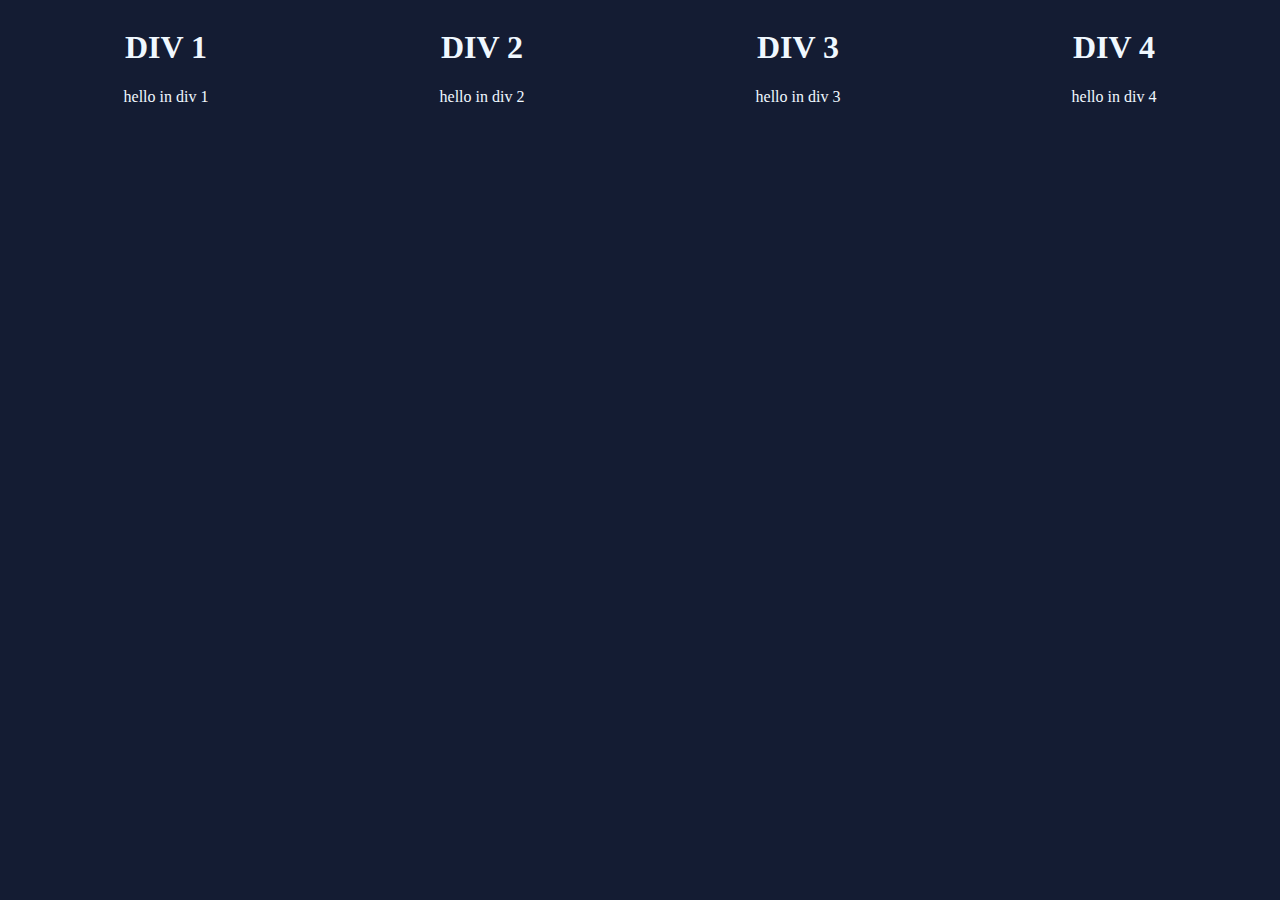
<file: float.html>
<!DOCTYPE html>
<html lang="en">
<head>
    <meta charset="UTF-8">
    <meta name="viewport" content="width=device-width, initial-scale=1.0">
    <link rel="stylesheet" href="./style.css">
    <title>Gallary</title>
</head>
<body>


    <div class="div1">
        <h1>DIV 1</h1>
        <p>hello in div 1</p>
    </div>
    <div class="div1">
        <h1>DIV 2</h1>
        <p>hello in div 2</p>
    </div>
    <div class="div1">
        <h1>DIV 3</h1>
        <p>hello in div 3</p>  
    </div>
    <div class="div1">
        <h1>DIV 4</h1>
        <p>hello in div 4</p>
    </div>

    
    
</body>
</html>
</file>
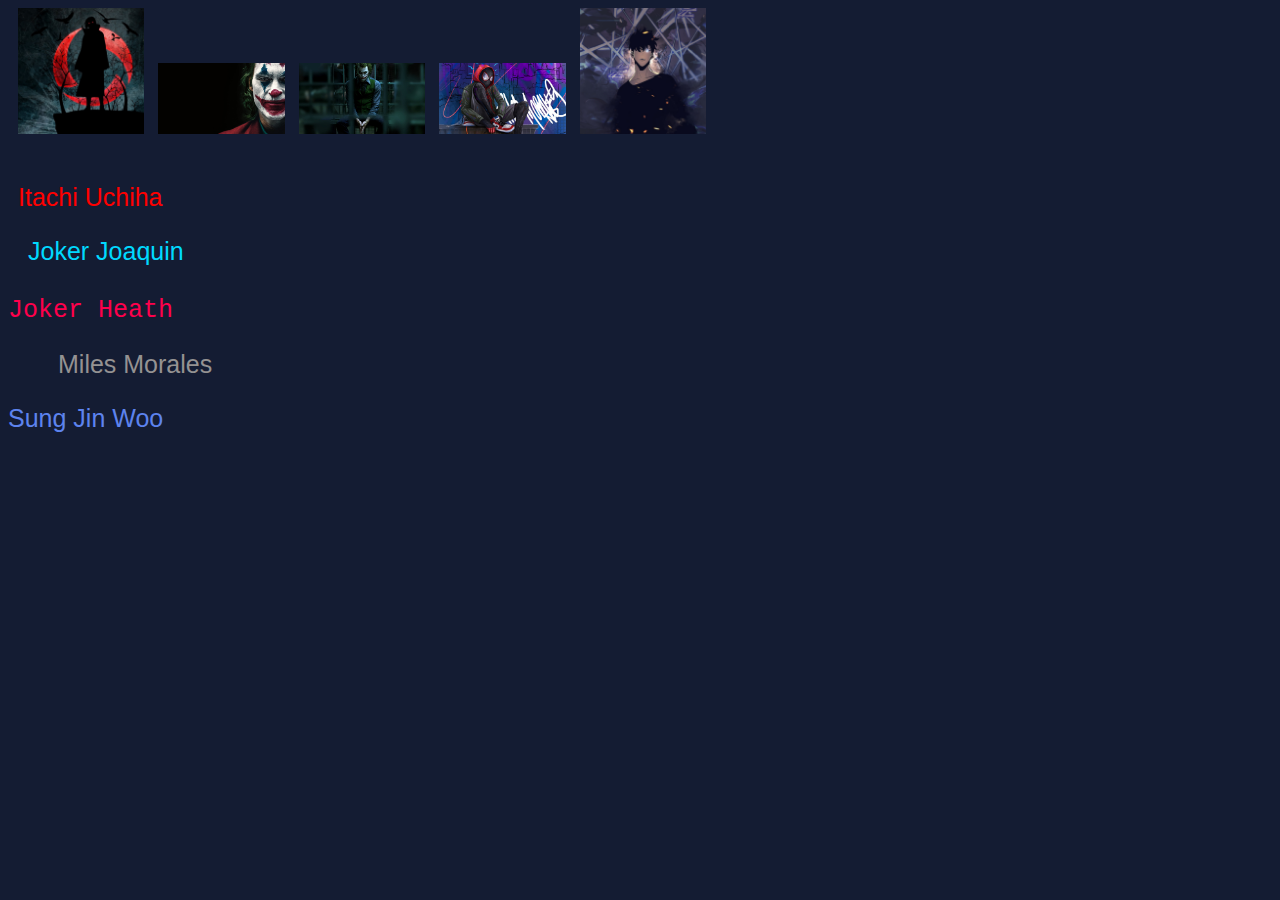
<file: gallary.html>
<!DOCTYPE html>
<html lang="en">
<head>
    <meta charset="UTF-8">
    <meta name="viewport" content="width=device-width, initial-scale=1.0">
    <link rel="stylesheet" href="./style.css">
    <title>Gallary</title>
</head>
<body>

    <img class="img1" src="./images/itachi.jpg" alt="itachi">
    <img class="img1" src="./images/joker.jpg" alt="joker">
    <img class="img1" src="./images/joker3.jpg" alt="joker 3">
    <img class="img1" src="./images/milles2.jpg" alt="milles2">
    <img class="img1" src="./images/sung2.jpg" alt="sung 2">

    <p id="itachi">Itachi Uchiha</p>

    <p id="joaquin">Joker Joaquin</p>

    <p id="heath">Joker Heath</p>

    <p id="miles">Miles Morales</p>

    <p id="sung">Sung Jin Woo</p>

    
    
</body>
</html>
</file>
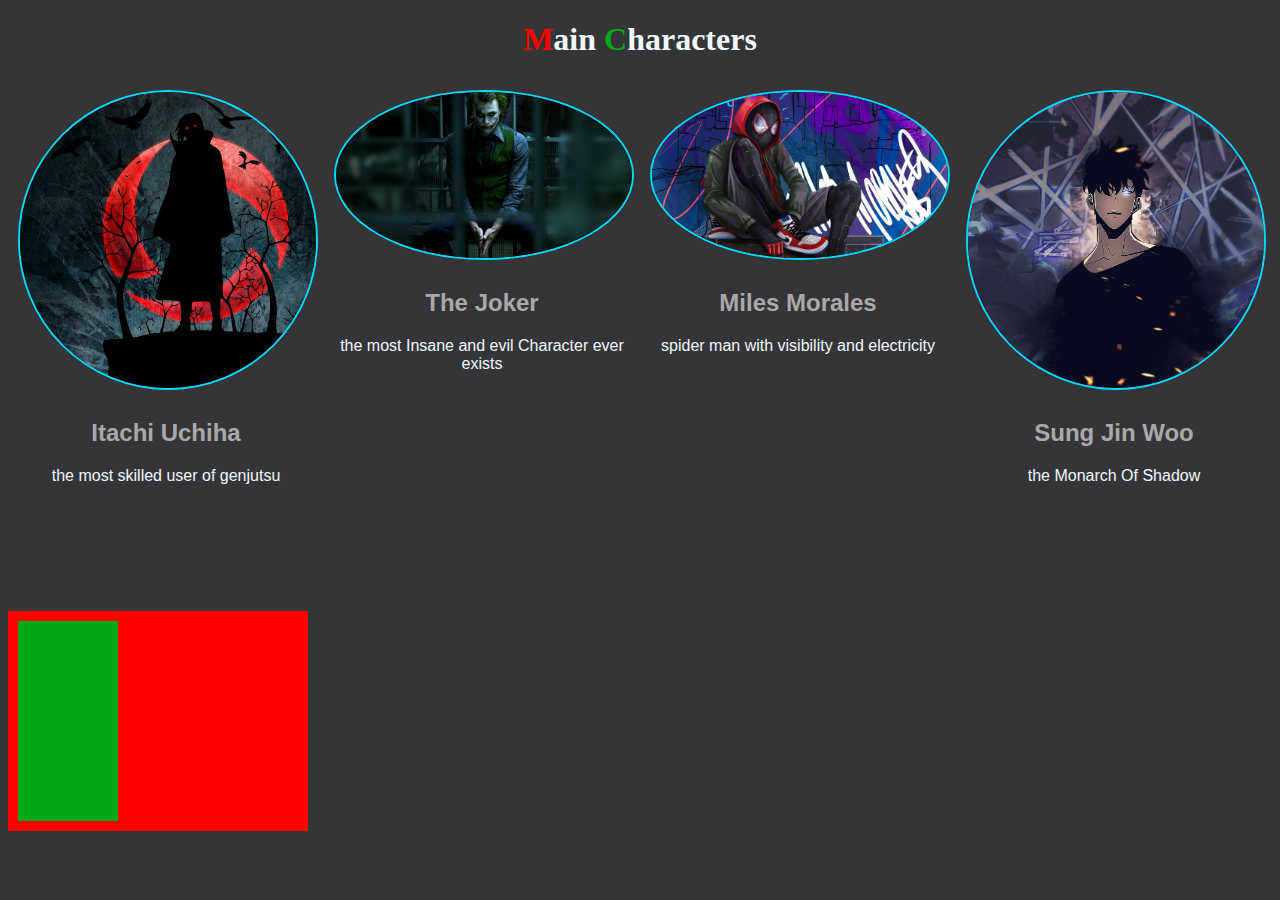
<file: session3.html>
<!DOCTYPE html>
<html lang="en">
<head>
    <meta charset="UTF-8">
    <meta name="viewport" content="width=device-width, initial-scale=1.0">
    <link rel="stylesheet" href="./styles/3rd_session_style.css">
    <title>Document</title>
</head>
<body>

<!--  Margin collapse very important -->

<div class="main">
    <h1><span id="span1">M</span>ain <span id="span2">C</span>haracters</h1>
   <div class="pic">
    <img src="./images/itachi.jpg">
    <h2>Itachi Uchiha</h2>
    <p>the most skilled user of genjutsu</p>
   </div>
   <div class="pic">
    <img src="./images/joker3.jpg">
    <h2>The Joker</h2>
    <p>the most Insane and evil Character ever exists</p>
   </div>
   <div class="pic">
    <img src="./images/milles2.jpg">
    <h2>Miles Morales</h2>
    <p>spider man with visibility and electricity</p>
   </div>
   <div class="pic">
    <img src="./images/sung2.jpg">
    <h2>Sung Jin Woo</h2>
    <p>the Monarch Of Shadow</p>
   </div>
</div>


<div class="parent">
  <div class="chield">

  </div>
</div>

</body>
</html>
</file>
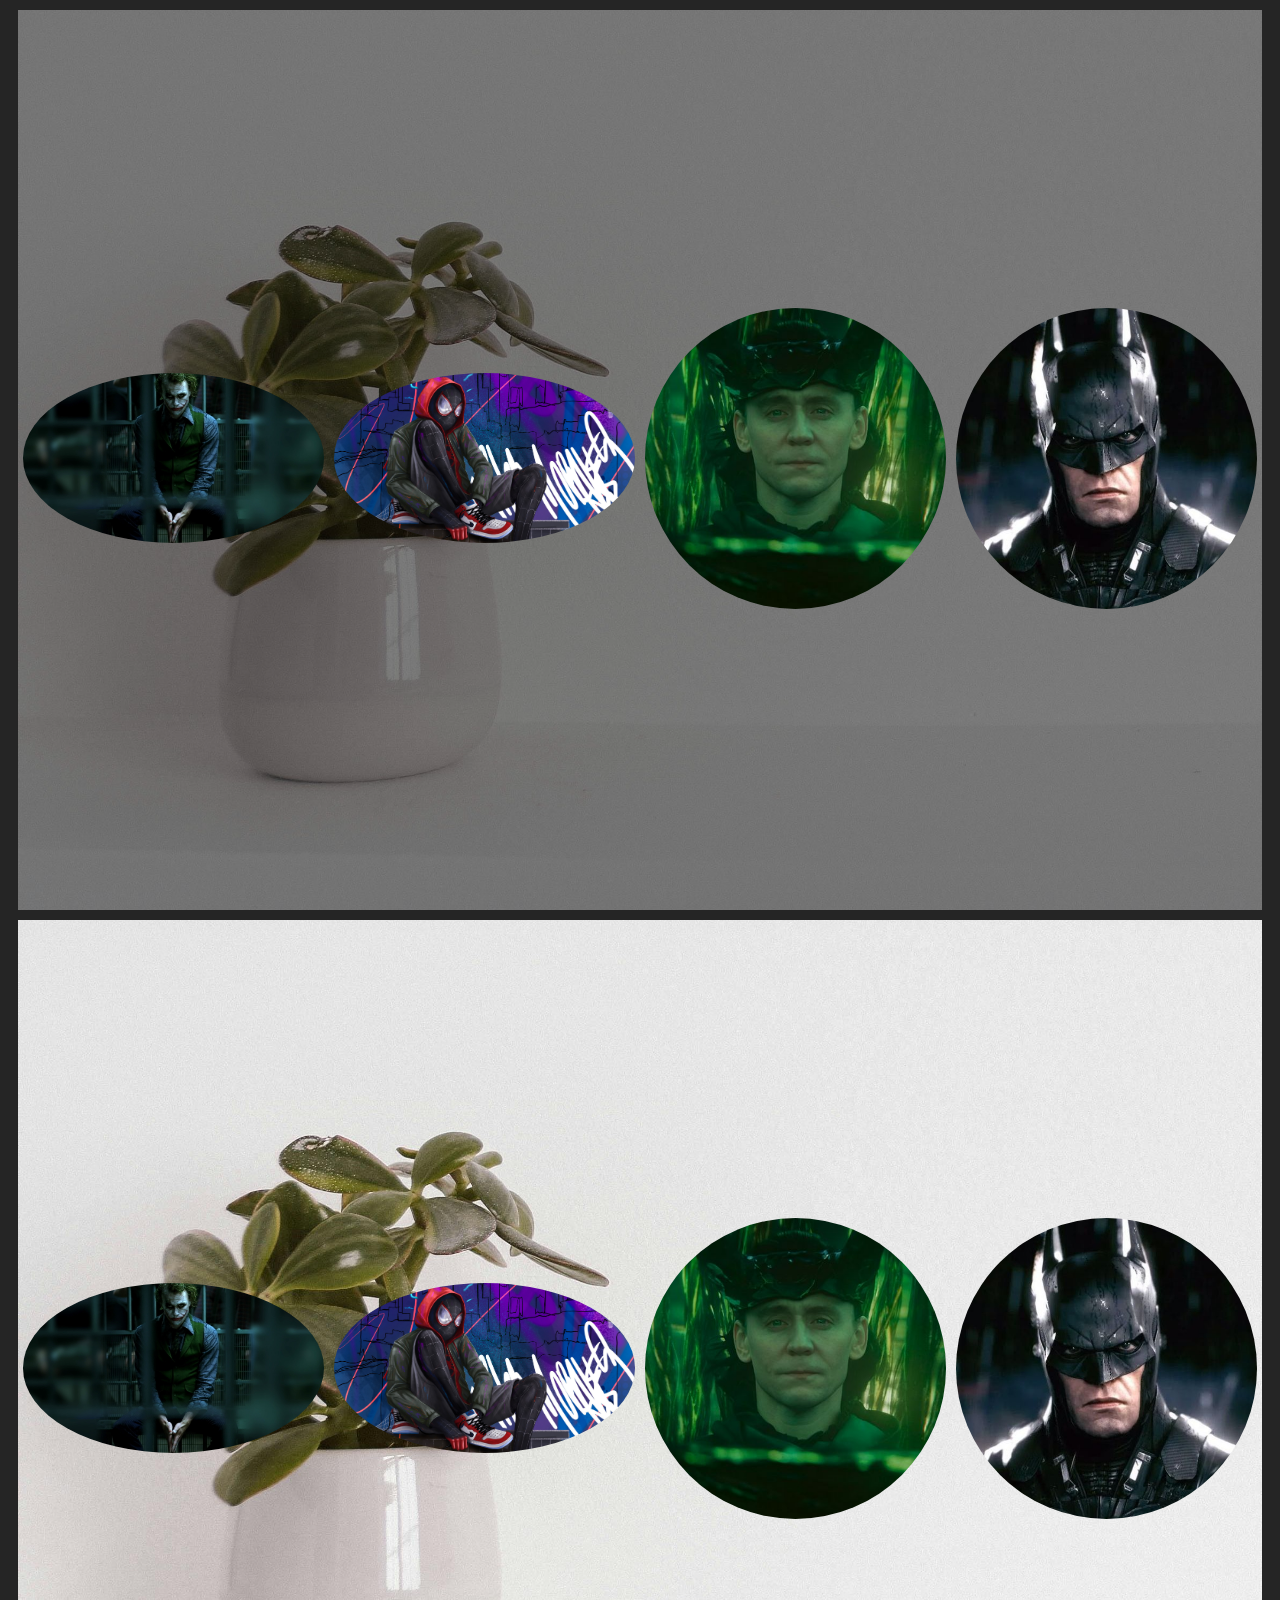
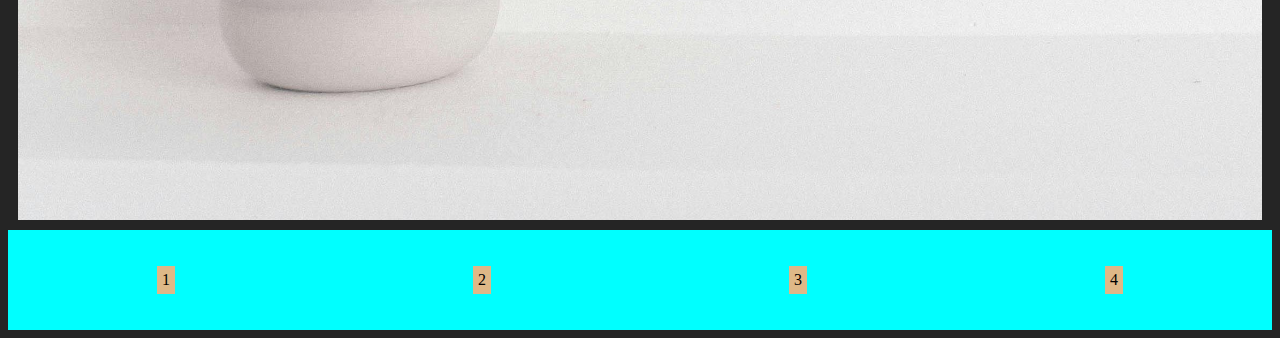
<file: session4.html>
<!DOCTYPE html>
<html lang="en">
<head>
    <meta charset="UTF-8">
    <meta name="viewport" content="width=device-width, initial-scale=1.0">
    <link rel="stylesheet" href="./styles/4th_Session_style.css">
    <title>Document</title>
</head>
<body>
<section class="section-layer">
    
    <div class="dark-layer-container">
       
            <div class="pic">
             <img src="./images/joker3.jpg">
            </div>
           <div class="pic">
            <img src="./images/milles2.jpg">
           </div>
           <div class="pic">
            <img src="./images/loki.jpg">
           </div>
           <div class="pic">
            <img src="./images/batman2.jpg">
           </div>
        
    </div>
    
</section>


<section class="section-layer">
    
        <div class="normal-layer-container">
            <div class="pic">
             <img src="./images/joker3.jpg">
            </div>
           <div class="pic">
            <img src="./images/milles2.jpg">
           </div>
           <div class="pic">
            <img src="./images/loki.jpg">
           </div>
           <div class="pic">
            <img src="./images/batman2.jpg">
        </div>
    </div>
 
</section>


  <div class="con-3">
    <div class="item">1</div>
    <div class="item">2</div>
    <div class="item">3</div>
    <div class="item">4</div>
  </div>

    
</body>
</html>
</file>
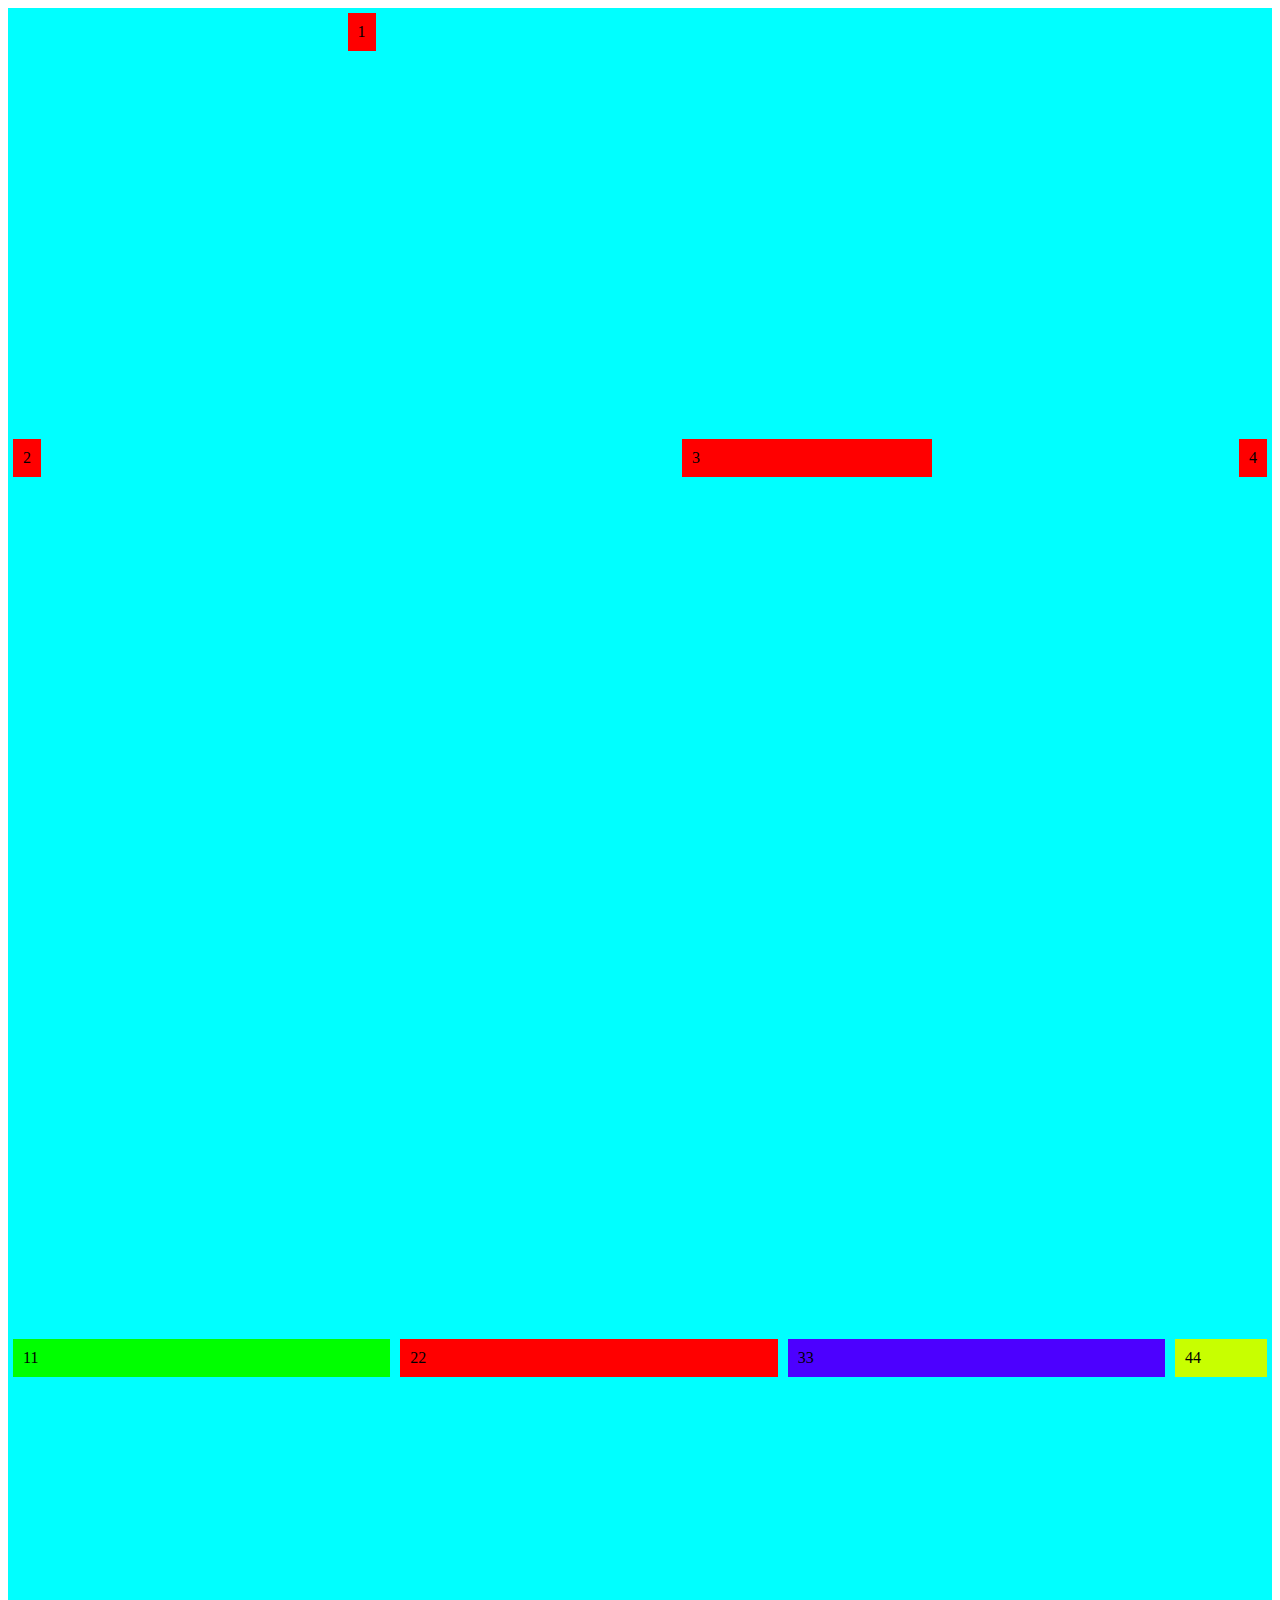
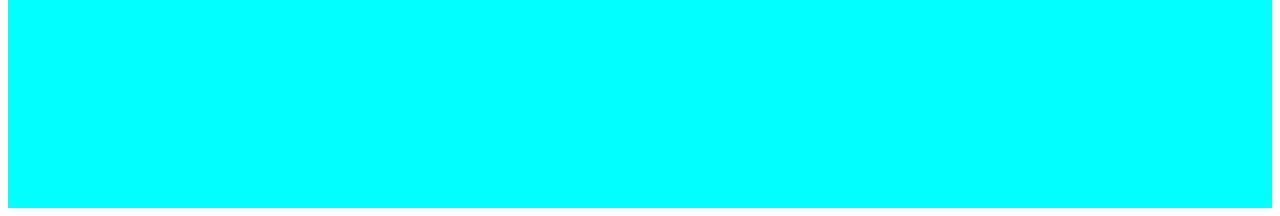
<file: session5.html>
<!DOCTYPE html>
<html lang="en">
<head>
    <meta charset="UTF-8">
    <meta name="viewport" content="width=device-width, initial-scale=1.0">
    <link rel="stylesheet" href="./styles/5th_session_style.css">
    <title>Document</title>
</head>
<body>
    <div class="container">
        <div class="div1">1</div>
        <div class="div2">2</div>
        <div class="div3">3</div>
        <div class="div4">4</div>

    </div>

     <div class="container">
        <div class="div11">11</div>
        <div class="div22">22</div>
        <div class="div33">33</div>
        <div class="div44">44</div>

    </div>
</body>
</html>
</file>
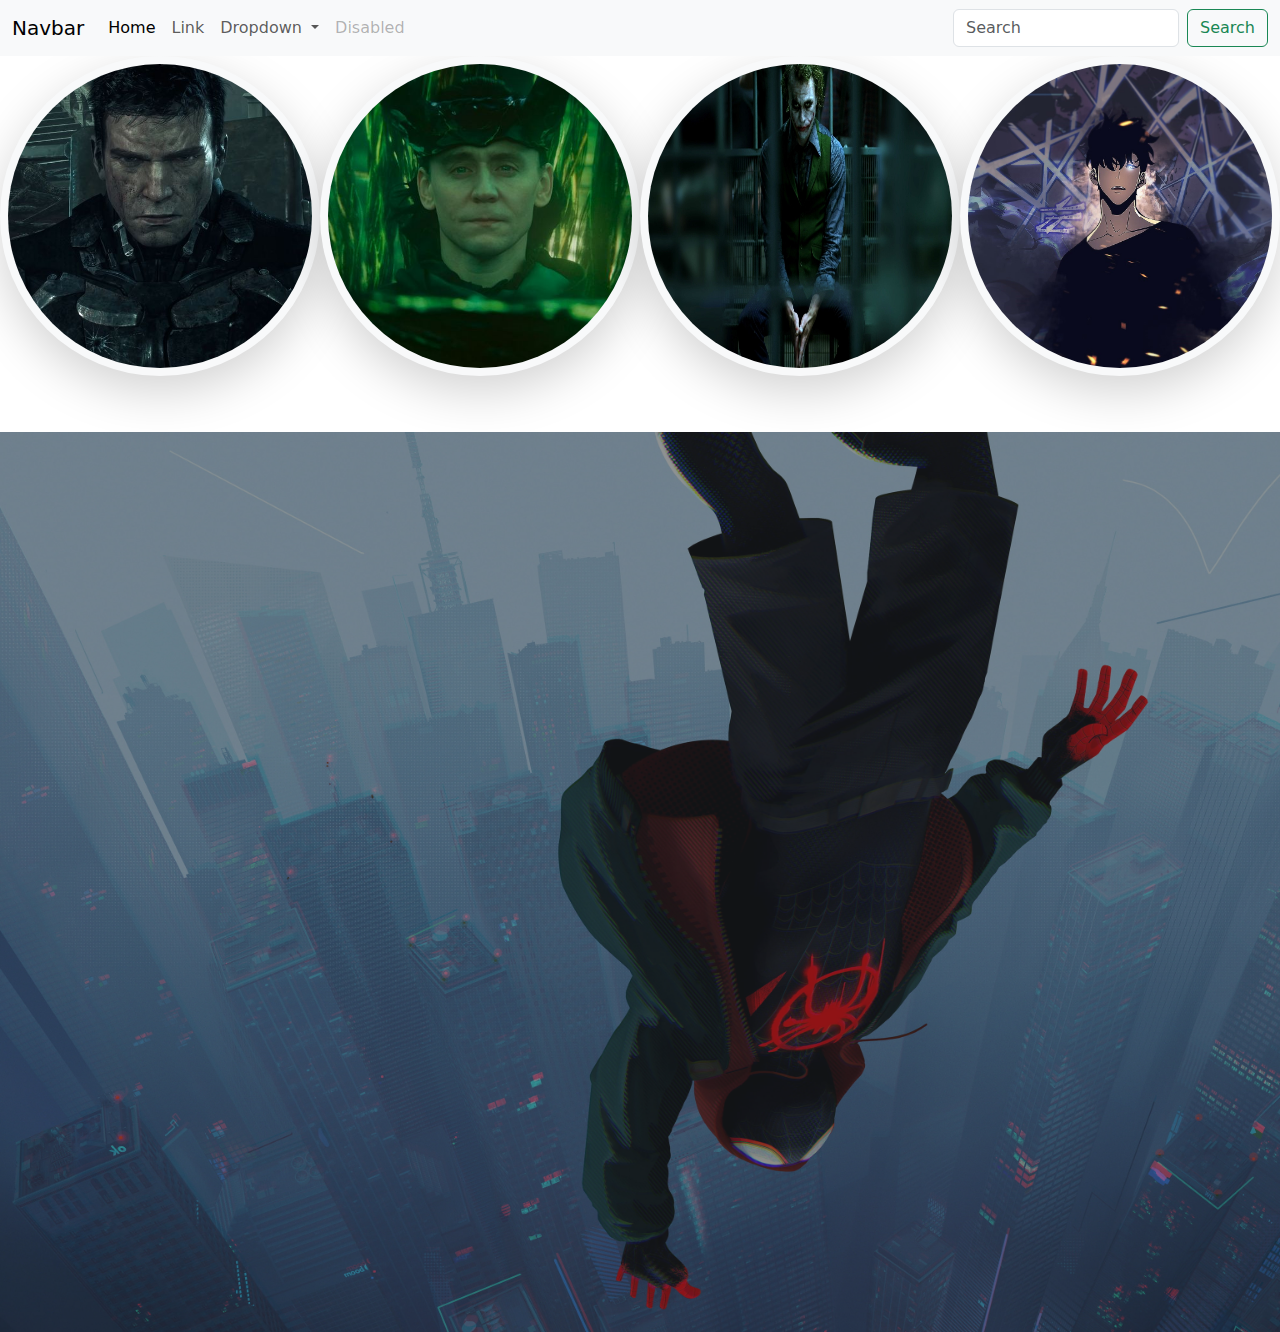
<file: session6.html>
<!DOCTYPE html>
<html lang="en">
<head>
    <meta charset="UTF-8">
    <meta name="viewport" content="width=device-width, initial-scale=1.0">
    <link rel="stylesheet" href="./styles/bootstrap.css">
    <link rel="stylesheet" href="./styles/6th_session_style.css">

    <title>Document</title>
</head>
<body>

<nav class="navbar navbar-expand-lg bg-body-tertiary">
  <div class="container-fluid">
    <a class="navbar-brand" href="#">Navbar</a>
    <button class="navbar-toggler" type="button" data-bs-toggle="collapse" data-bs-target="#navbarSupportedContent" aria-controls="navbarSupportedContent" aria-expanded="false" aria-label="Toggle navigation">
      <span class="navbar-toggler-icon"></span>
    </button>
    <div class="collapse navbar-collapse" id="navbarSupportedContent">
      <ul class="navbar-nav me-auto mb-2 mb-lg-0">
        <li class="nav-item">
          <a class="nav-link active" aria-current="page" href="#">Home</a>
        </li>
        <li class="nav-item">
          <a class="nav-link" href="#">Link</a>
        </li>
        <li class="nav-item dropdown">
          <a class="nav-link dropdown-toggle" href="#" role="button" data-bs-toggle="dropdown" aria-expanded="false">
            Dropdown
          </a>
          <ul class="dropdown-menu">
            <li><a class="dropdown-item" href="#">Action</a></li>
            <li><a class="dropdown-item" href="#">Another action</a></li>
            <li><hr class="dropdown-divider"></li>
            <li><a class="dropdown-item" href="#">Something else here</a></li>
          </ul>
        </li>
        <li class="nav-item">
          <a class="nav-link disabled" aria-disabled="true">Disabled</a>
        </li>
      </ul>
      <form class="d-flex" role="search">
        <input class="form-control me-2" type="search" placeholder="Search" aria-label="Search"/>
        <button class="btn btn-outline-success" type="submit">Search</button>
      </form>
    </div>
  </div>
</nav>

<div class="d-flex flex-row">
    <img class="w-25 p-2 rounded-circle shadow-lg p-1 mb-2 bg-body-tertiary rounded" src="./images/batman1.jpg">
    <img class="w-25 p-2 rounded-circle shadow-lg p-1 mb-2 bg-body-tertiary rounded" src="./images/loki.jpg">
    <img class="w-25 p-2 rounded-circle shadow-lg p-1 mb-2 bg-body-tertiary rounded" src="./images/joker3.jpg">
    <img class="w-25 p-2 rounded-circle shadow-lg p-1 mb-2 bg-body-tertiary rounded" src="./images/sung2.jpg">

</div>

<div class="imageBack mt-5 overflow-x-auto vh-100">
    <div class="bg-dark vh-100 opacity-50">

    </div>

</div>
  
<script src="./js/bootstrap.bundle.js" ></script>
</body>
</html>
</file>
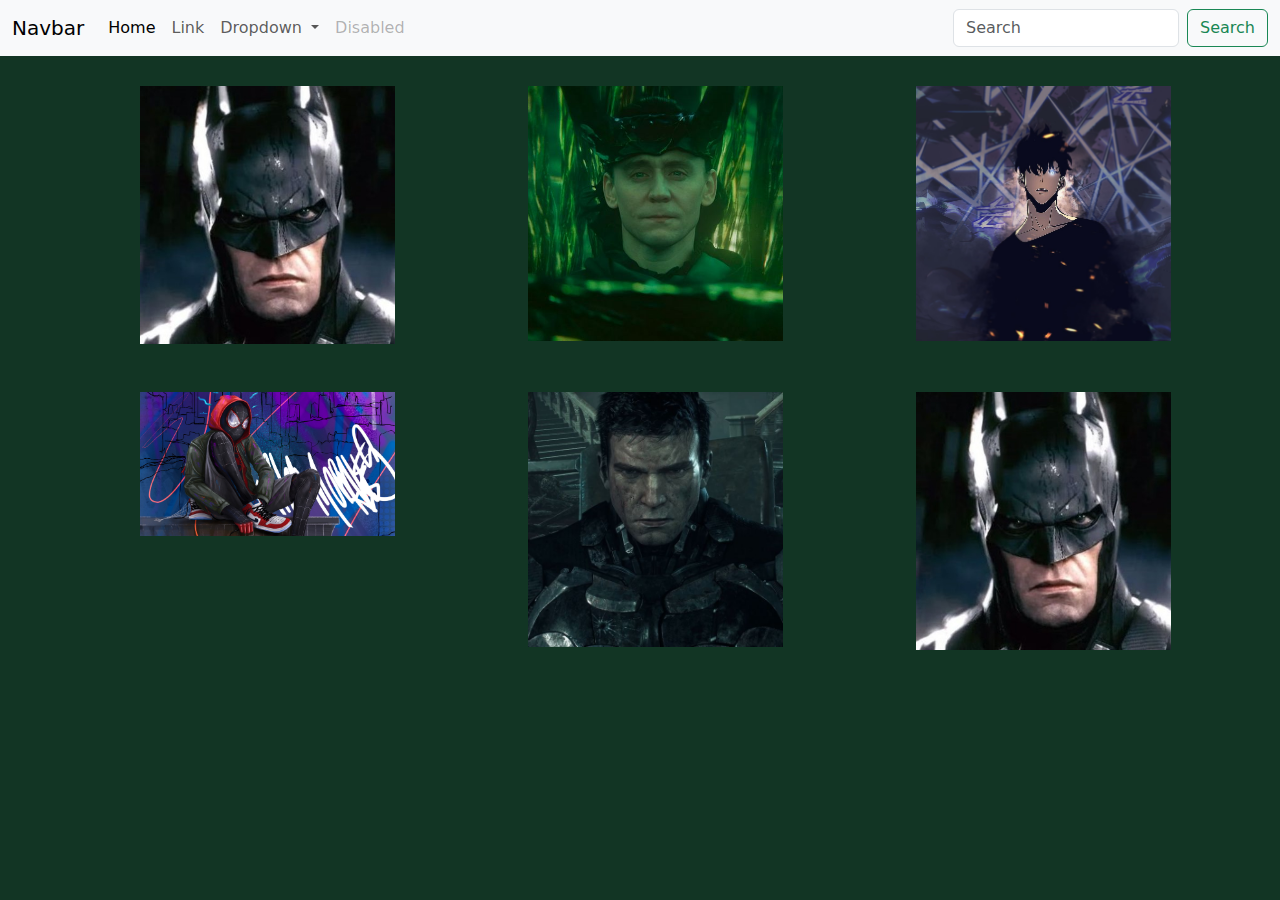
<file: session7.html>
<!DOCTYPE html>
<html lang="en">
<head>
    <meta charset="UTF-8">
    <meta name="viewport" content="width=device-width, initial-scale=1.0">
    <link rel="stylesheet" href="./styles/bootstrap.css">
    <link rel="stylesheet" href="./styles/7th_session_style.css">

    <title>Document</title>
</head>
<body>

<nav class="navbar navbar-expand-lg bg-body-tertiary">
  <div class="container-fluid">
    <a class="navbar-brand" href="#">Navbar</a>
    <button class="navbar-toggler" type="button" data-bs-toggle="collapse" data-bs-target="#navbarSupportedContent" aria-controls="navbarSupportedContent" aria-expanded="false" aria-label="Toggle navigation">
      <span class="navbar-toggler-icon"></span>
    </button>
    <div class="collapse navbar-collapse" id="navbarSupportedContent">
      <ul class="navbar-nav me-auto mb-2 mb-lg-0">
        <li class="nav-item">
          <a class="nav-link active" aria-current="page" href="#">Home</a>
        </li>
        <li class="nav-item">
          <a class="nav-link" href="#">Link</a>
        </li>
        <li class="nav-item dropdown">
          <a class="nav-link dropdown-toggle" href="#" role="button" data-bs-toggle="dropdown" aria-expanded="false">
            Dropdown
          </a>
          <ul class="dropdown-menu">
            <li><a class="dropdown-item" href="#">Action</a></li>
            <li><a class="dropdown-item" href="#">Another action</a></li>
            <li><hr class="dropdown-divider"></li>
            <li><a class="dropdown-item" href="#">Something else here</a></li>
          </ul>
        </li>
        <li class="nav-item">
          <a class="nav-link disabled" aria-disabled="true">Disabled</a>
        </li>
      </ul>
      <form class="d-flex" role="search">
        <input class="form-control me-2" type="search" placeholder="Search" aria-label="Search"/>
        <button class="btn btn-outline-success" type="submit">Search</button>
      </form>
    </div>
  </div>
</nav>

<div class="container">
   <div class="row g-5">

       <div class="col-md-6 col-lg-4 ">
          <div class="w-75"><img class="image w-100"  src="./images/batman22.jpg"></div> 
       </div>
       
       <div class="col-md-6 col-lg-4 ">
          <div class="w-75"><img class="image w-100" src="./images/loki.jpg"></div>
       </div>

       <div class="col-md-6 col-lg-4 ">
        <div class="w-75"><img class="image w-100" src="./images/sung2.jpg"></div>
       </div>

       <div class="col-md-6 col-lg-4 ">
          <div class="w-75"><img class="image w-100"  src="./images/milles2.jpg"></div>
       </div>

       <div class="col-md-6 col-lg-4 ">
         <div class="w-75"><img class="image w-100" src="./images/batman1.jpg"></div>
       </div>

       <div class="col-md-6 col-lg-4">
            <div class="w-75"><img class="image w-100" src="./images/batman22.jpg"></div>
       </img>

   </div>
</div>
  
<!-- <img class="w-10" src="./images/black.jfif"> -->

<script src="./js/bootstrap.bundle.js" ></script>
</body>
</html>
</file>
<file: style.css>
body
{
    background-color: rgb(20, 28, 51);
}


img
{
    width:10%;
    height:10%
    
   
}

.img1
{
    margin-left: 10px;
}

#itachi
{
    padding-top: 20px;
    color:red;
    font-family: 'Franklin Gothic Medium', 'Arial Narrow', Arial, sans-serif;
    margin-left: 10px;
    font-size: 25px;
}

#joaquin
{
    color:rgb(0, 217, 255);
    font-family:'Lucida Sans', 'Lucida Sans Regular', 'Lucida Grande', 'Lucida Sans Unicode', Geneva, Verdana, sans-serif;
    margin-left: 20px;
    font-size: 25px;
}

#heath
{
    color:rgb(255, 0, 76);
    font-family:'Courier New', Courier, monospace;
    margin-top: 30px;
    font-size: 25px;
}

#miles
{
    color:rgb(148, 146, 146);
    font-family:Verdana, Geneva, Tahoma, sans-serif;
    margin-left: 50px;
    font-size: 25px;
}

#sung
{
    color:rgb(93, 131, 238);
    font-family:Impact, Haettenschweiler, 'Arial Narrow Bold', sans-serif;
    margin-bottom: 40px;
    font-size: 25px;
}

.div1
{
    text-align: center;
    width: 25%;
    float: left;
}

div h1,p
{
    color: aliceblue;
}
</file>
<file: styles/3rd_session_style.css>
body
{
    background-color:#353537;
}
#span1
{
    color: red;
    size: 20px;
}

#span2
{
    color:#05a816;

}

.main h1
{
    text-align: center;
    color: aliceblue;
}

.main h2
{
    padding-top: 5px;
    color: darkgrey ;
    font-family:'Franklin Gothic Medium', 'Arial Narrow', Arial, sans-serif;
}

.main p
{
    color: aliceblue;
    font-family:'Lucida Sans', 'Lucida Sans Regular', 'Lucida Grande', 'Lucida Sans Unicode', Geneva, Verdana, sans-serif ;
}

.main h2,p
{
    text-align: center;
}


.pic
{
    float:left;
    width: 25%;
    box-sizing: border-box;
    padding: 10px;

}


img
{
    width:100%;
    height: 100%;
    border-radius: 50%;
    border: 2px solid rgb(0, 217, 255);
   
}


.parent{
    float: left;
    margin-top:100px;
    width: 300px;
    height: 600;
    background-color: red;
    overflow:auto;
}

.chield
{
    margin-top: 10px;
    margin-left: 10px;
    margin-bottom: 10px;
    width: 100px;
    height: 200px;
    background-color: #05a816;
}
</file>
<file: styles/4th_Session_style.css>
body
{
    background-color: rgb(37, 37, 37);
}
.section-layer
{
    background-image: url(./img/pexels-andreea-ch-371539-1166644.jpg);
    height: 100vh;
    background-size: cover;
    overflow:auto;
    margin: 10px;
    

}



.dark-layer-container
{
    overflow: auto;
    display: flex;
    align-items: center;
    justify-content: space-around;
    background-color: rgba(5, 5, 5, 0.5);
    height: 100vh;
}

.normal-layer-container
{
    overflow: auto;
    display: flex;
    align-items: center;
    justify-content: space-around;
        height: 100vh;

   
}

.pic
{
    width: 25%;
    padding: 5px;

    
    
}

img
{
    width: 100%;
    border-radius: 50%;

}


.con-3
{
    display: flex;
    align-items: center;
    justify-content: space-around;
    height: 100px;
    background-color: aqua;
}

.item
{
    background-color: burlywood;
    padding: 5px;
}
</file>
<file: styles/5th_session_style.css>
.container
{
    background-color: aqua;
    display: flex;
    justify-content: space-between;
    align-items: center;
    height: 100vh;
}

.div1
{
    background-color: red;
    padding: 10px;
    margin: 5px;
    align-self: start;
}

.div2
{
    background-color: red;
    padding: 10px;
    margin: 5px;
    order: -1;
}

.div3
{
    background-color: red;
    padding: 10px;
    margin: 5px;
    flex-grow: .2;

}

.div4
{
    background-color: red;
    padding: 10px;
    margin: 5px;
    flex-shrink: 3;

}


.div11
{
    background-color: rgb(0, 255, 0);
    padding: 10px;
    margin: 5px;
    width: 500px;
}

.div22
{
    background-color: red;
    padding: 10px;
    margin: 5px;
    width: 500px;

   
}

.div33
{
    background-color: rgb(76, 0, 255);
    padding: 10px;
    margin: 5px;
    width: 500px;


}

.div44
{
    background-color: rgb(200, 255, 0);
    padding: 10px;
    margin: 5px;
    flex-shrink: 3;
    width:500px;

}
</file>
<file: styles/6th_session_style.css>
.imageBack
{
    background-image: url(./img/millies.jpg);
    background-size: cover;
}
</file>
<file: styles/7th_session_style.css>
body
{
    background-color: #123524;
}

.container
{
    margin: 10%;
    margin-bottom: 10px;
    margin-top: 30px;
    
}

.father
{

    cursor:pointer;
}
.image
{
    opacity: 1;
    transition: .5s ease;

}
.father:hover .image
{
opacity: .6;
color: black;

}

.cover
{
    opacity: 0;
}

.father:hover .cover
{
opacity: 1;
color: black;

}
</file>
